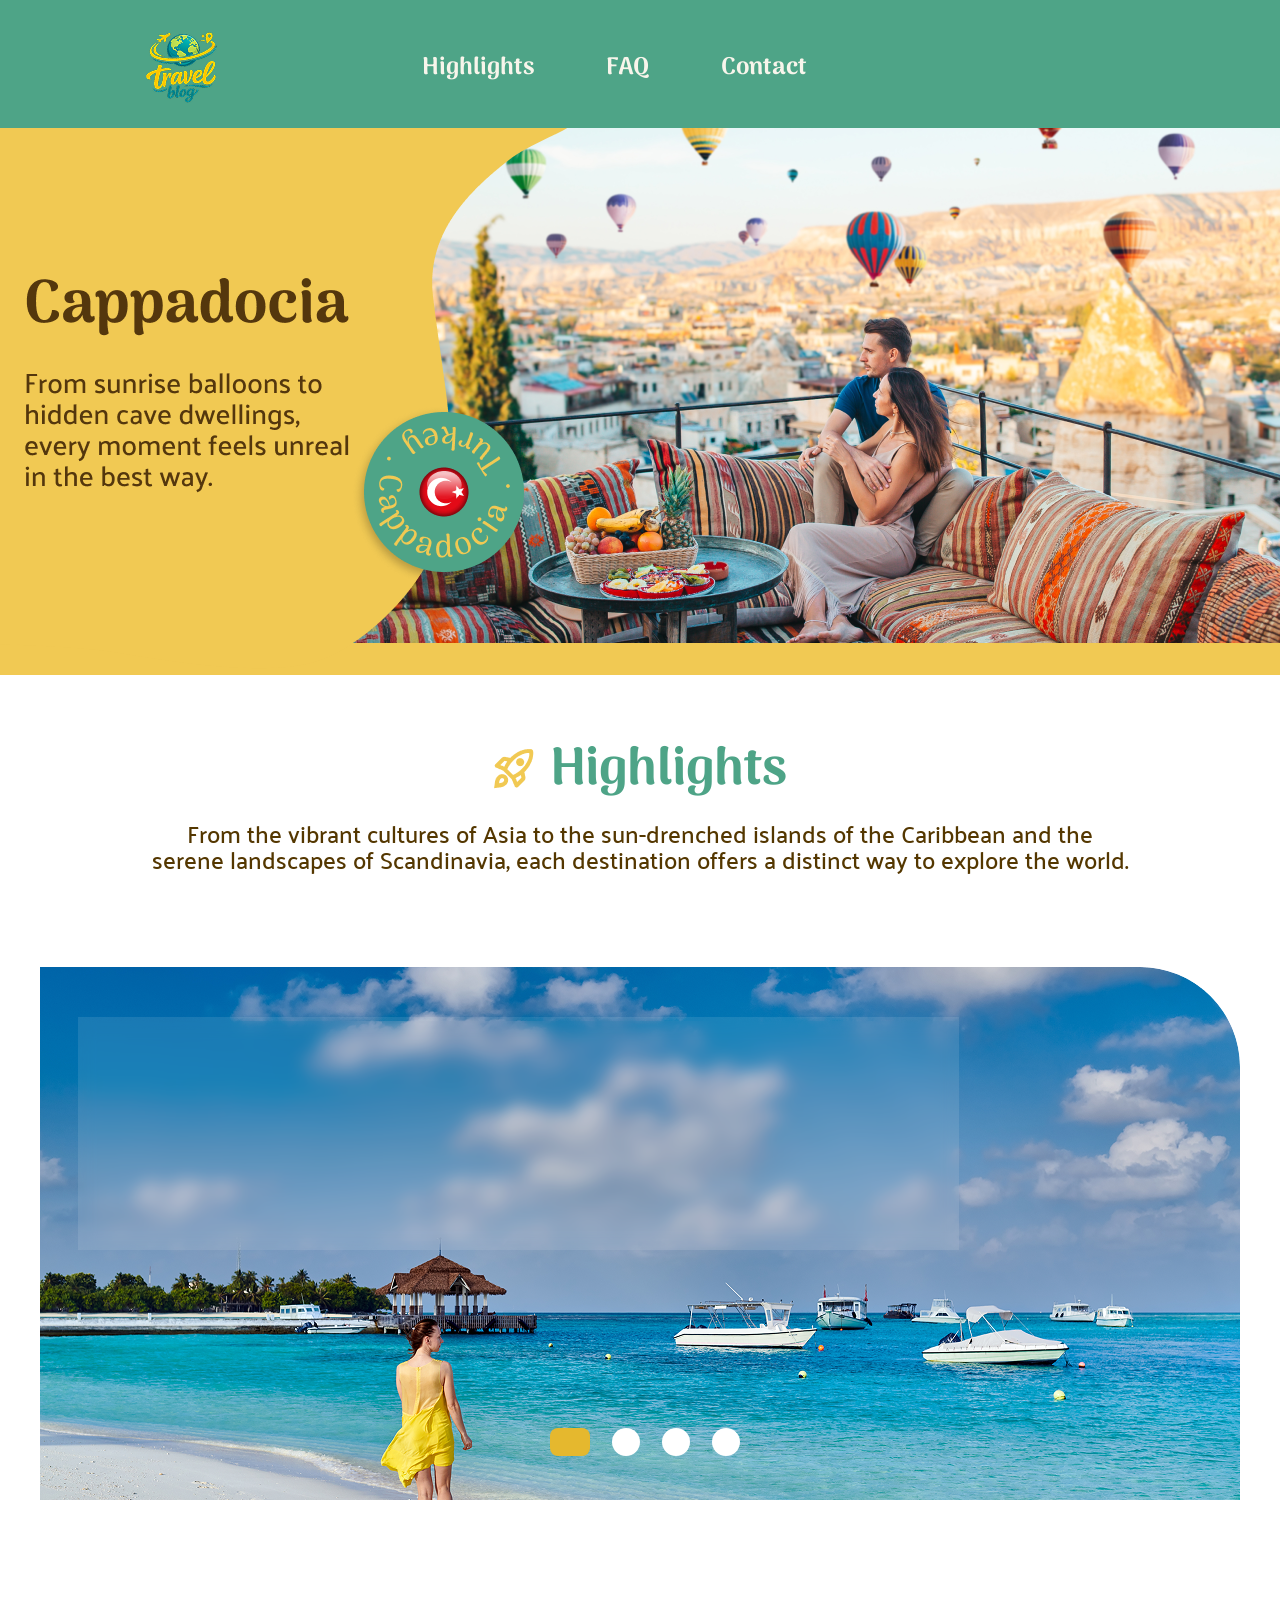
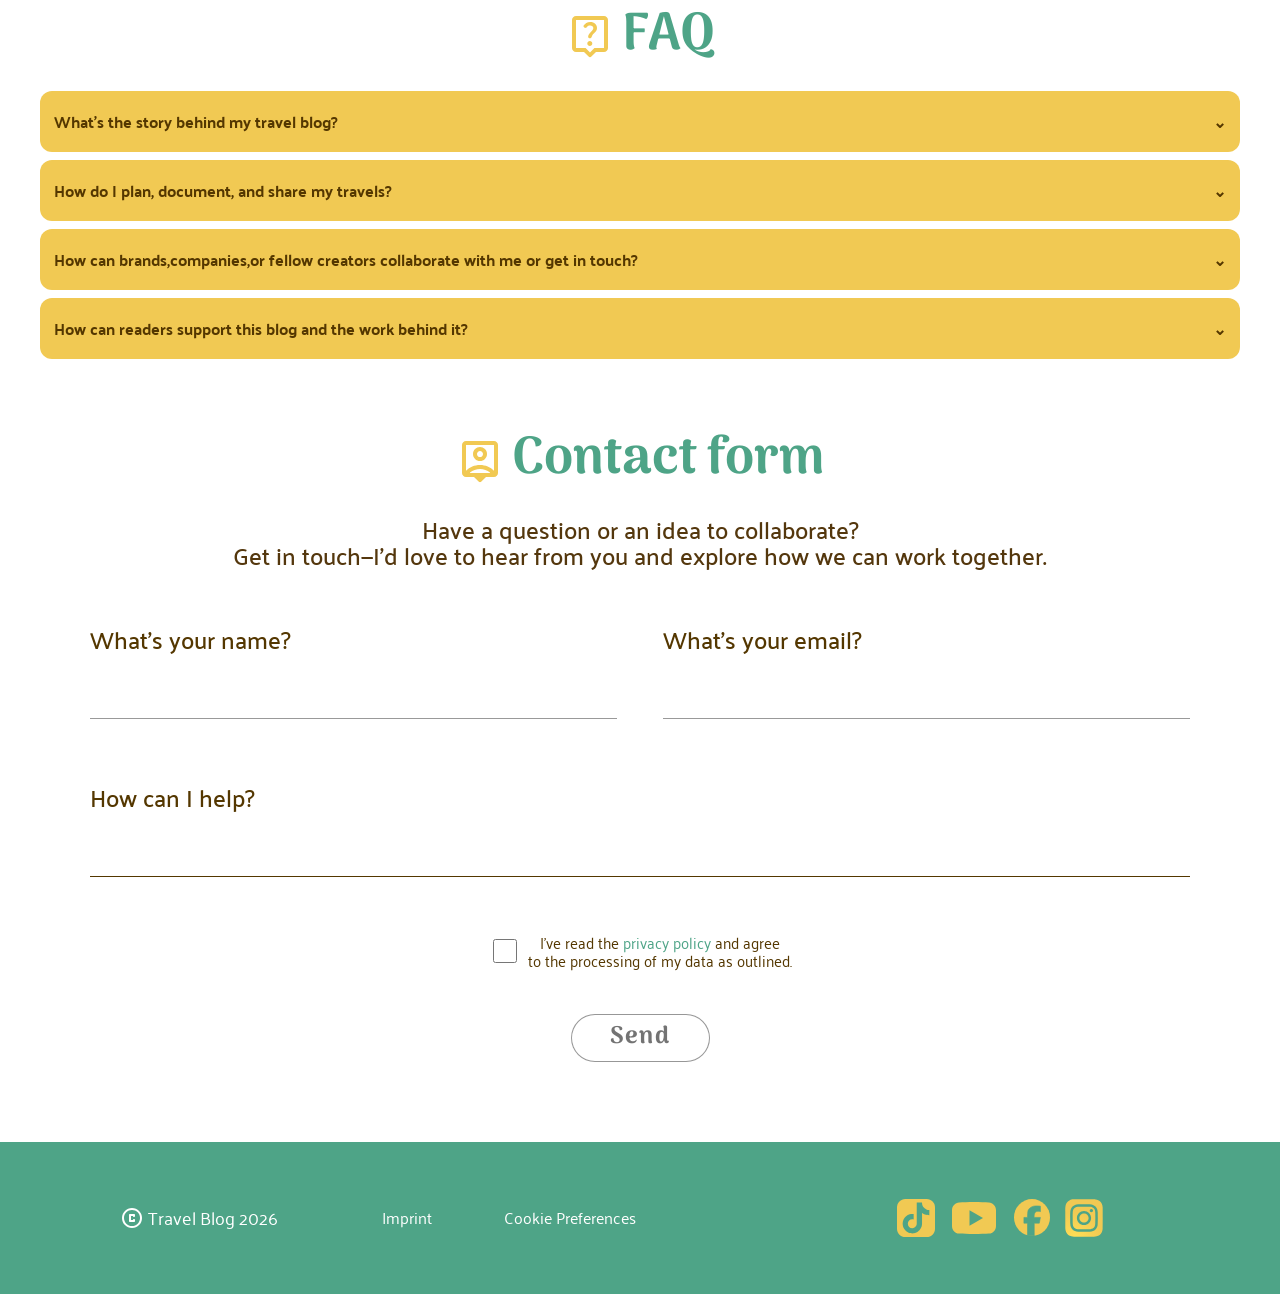
<file: index.html>
<html lang="de">
<head>
  <meta charset="UTF-8">
  <meta name="viewport" content="width=device-width, initial-scale=1.0">
  <title>Travel Blog</title>
  <link rel="icon" type="image/x-icon" href="./img/logo .png">
  <link href="https://fonts.googleapis.com/css2?family=Palanquin:wght@400;500&family=Palanquin+Dark:wght@600&display=swap" rel="stylesheet">
  <link rel="stylesheet" href="style.css">
  <link href="https://fonts.googleapis.com/css2?family=Arima:wght@700&display=swap" rel="stylesheet">
  <link rel="stylesheet" href="https://cdn.jsdelivr.net/npm/bootstrap-icons@1.11.3/font/bootstrap-icons.min.css">
</head>
<body>

  <header class="header">
    <img class="logo" src="img/logo .png" alt="Travel Blog Logo">
    <nav class="navigation" >
      <a href="#highlights">Highlights</a>
      <a href="#faq">FAQ</a>
      <a href="#contact">Contact</a>
    </nav>
  </header>
  <section class="hero">
  <img src="img/cappadocia.png" alt="Cappadocia">
</section>
  <section class="highlights" id="highlights">
    <div class="highlights-intro">
 <h2 class="highlights-title">
  <img
    class="highlight-icon"
    src="img/rocket_launch.png"
    alt=""
  >

 <span>Highlights</span>
</h2>
<p class="highlights-description">
    From the vibrant cultures of Asia to the sun-drenched islands of the Caribbean
    and the serene landscapes of Scandinavia, each destination offers a distinct
    way to explore the world.
</p>
    </div>
<div class="carousel">
 <input type="radio" name="carousel" id="slide-1" checked>
<input type="radio" name="carousel" id="slide-2">
<input type="radio" name="carousel" id="slide-3">
<input type="radio" name="carousel" id="slide-4">

<div class="carousel-slides">

  <div class="carousel-slide">
   <picture>
  <source media="(max-width: 800px)" srcset="img/beach-mobile.png">
  <img class="carousel-image" src="img/beach.png" alt="Tropischer Strand">
</picture>

    <div class="carousel-content">
      <h3>The World’s Most Breathtaking Beaches</h3>
      <p>
       From powder-soft white sands to dramatic coastlines kissed by turquoise waves, these beaches are more than destinations — they’re feelings.
      </p>
    </div>
  </div>

  <div class="carousel-slide" onclick="window.location.href='copenhagen.html'" style="cursor: pointer;">
   <picture>
  <source media="(max-width: 800px)" srcset="img/copenhagen-mobile.png">
  <img class="carousel-image" src="img/copenhagen.png" alt="Copenhagen">
</picture>

    <div class="carousel-content">
      <h3>Copenhagen in 3 Days: Big Experiences, Smart Spending</h3>
   <p>
  Discover Copenhagen, where<br class="mobile-break">
  historic charm meets modern<br class="mobile-break">
  design, vibrant cycling ...
  </p>

    </div>
  </div>

  <div class="carousel-slide">
   <picture>
  <source media="(max-width: 800px)" srcset="img/pattaya-mobile.png">
  <img class="carousel-image" src="img/pattaya.png" alt="Pattaya">
</picture>

    <div class="carousel-content">
    <h3>Pattaya Pulse:<br>Food, Sun and Neon Nights</h3>
      <p>
        From bustling promenades to nearby islands, the city offers an
        energetic and diverse escape. Discover Pattaya City, with vibrant
        nightlife and rich cultural landmarks.
      </p>
    </div>
  </div>

  <div class="carousel-slide">
   <picture>
  <source media="(max-width: 800px)" srcset="img/fuji-mobile.png">
  <img
    class="carousel-image"
    src="img/fuji.png"
    alt="Mountain Fuji"
  >
</picture>

    <div class="carousel-content">
      <h3>Mountain Fuji</h3>
      <p>
        The most iconic mountain and an active volcano located about 100
        kilometers southwest of Tokyo. Written with the characters for
        “wealth” and “samurai,” Fuji’s name evokes a sense of strength,
        honor, and enduring prestige.
      </p>
    </div>
  </div>
</div>

</div>
</div>
</section>
<div class="faq-section" id="faq">
<h2><img src="img/faq-icon.svg" alt=""> FAQ</h2>

  <details>
    <summary><span>What's the story behind my travel<br class="faq-mobile-break"> blog?</span></summary>
    <p>This blog shares my travel experiences, favorite places, and helpful tips.</p>
  </details>

  <details>
    <summary>How do I plan, document, and share my travels?</summary>
    <p>I plan each trip, capture the highlights, and share useful information here.</p>
  </details>

  <details>
    <summary>How can brands,companies,or fellow creators collaborate with me or get in touch?</summary>
    <p>You can contact me through the contact form below.</p>
  </details>

  <details>
    <summary>How can readers support this blog and the work behind it?</summary>
    <p>Share the blog with friends and follow along for new travel stories.</p>
  </details>
</div>
<section class="contact-section" id="contact">
  <div class="contact-intro">
    <h2>
      <img src="img/contact-icon.svg" alt="">
      Contact form
    </h2>
    <p>
      Have a question or an idea to collaborate?<br>
      Get in touch—I’d love to hear from you and explore how we can work together.
    </p>
  </div>

  <form>
    <div class="input-fields">
      <div class="contact-fields">
        <label>
          What’s your name?
          <input type="text" name="name">
        </label>

        <label>
          What’s your email?
          <input type="email" name="email">
        </label>
      </div>

      <label class="message-field">
        How can I help?
        <textarea name="message"></textarea>
      </label>
    </div>

    <div class="contact-actions">
     <label class="consent">
  <input type="checkbox">
  <span>
  I’ve read the <span class="privacy-policy">privacy policy</span> and agree<br>
  to the processing of my data as outlined.
</span>
</label>

      <button type="submit">Send</button>
    </div>
  </form>
</section>
<footer class="site-footer">
  <div class="footer-inner">
    <div class="footer-copyright">
      <img src="img/copyright.svg" alt="" class="copyright-icon">
      <span>Travel Blog 2026</span>
    </div>

    <nav class="footer-links" aria-label="Rechtliche Links">
      <a href="#">Imprint</a>
      <a href="#">Cookie Preferences</a>
    </nav>

    <div class="footer-socials" aria-label="Social Media">

  <a href="https://www.tiktok.com/tag/cappadocia"
     aria-label="TikTok"
     target="_blank">
    <img src="img/tiktok.svg" alt="TikTok">
  </a>
  <a href="https://www.youtube.com/results?search_query=cappadocia+travel"
     aria-label="YouTube"
     target="_blank">
    <img src="img/youtube.svg" alt="YouTube">
  </a>

  <a href="https://www.facebook.com/hashtag/cappadocia"
     aria-label="Facebook"
     target="_blank">
    <img src="img/facebook.svg" alt="Facebook">
  </a>

  <a href="https://www.instagram.com/explore/tags/cappadocia/"
     aria-label="Instagram"
     target="_blank">
    <img src="img/instagram.svg" alt="Instagram">
  </a>
</div>
  </div>
</footer>
<nav class="mobile-menu" aria-label="Mobile Navigation">
    <div class="mobile-menu-icons">
        <a href="#" aria-label="Home">
            <img src="img/home.svg" alt="">
        </a>

        <a href="#" aria-label="Rocket Launch">
            <img src="img/rocket-launch.svg" alt="">
        </a>

        <a href="#" aria-label="Live Help">
            <img src="img/share-icon/live-help.svg" alt="">
        </a>

        <a href="#" aria-label="Person Pin">
            <img src="img/person-pin.svg" alt="">
        </a>
    </div>
</nav>
</body>
</html>
</file>
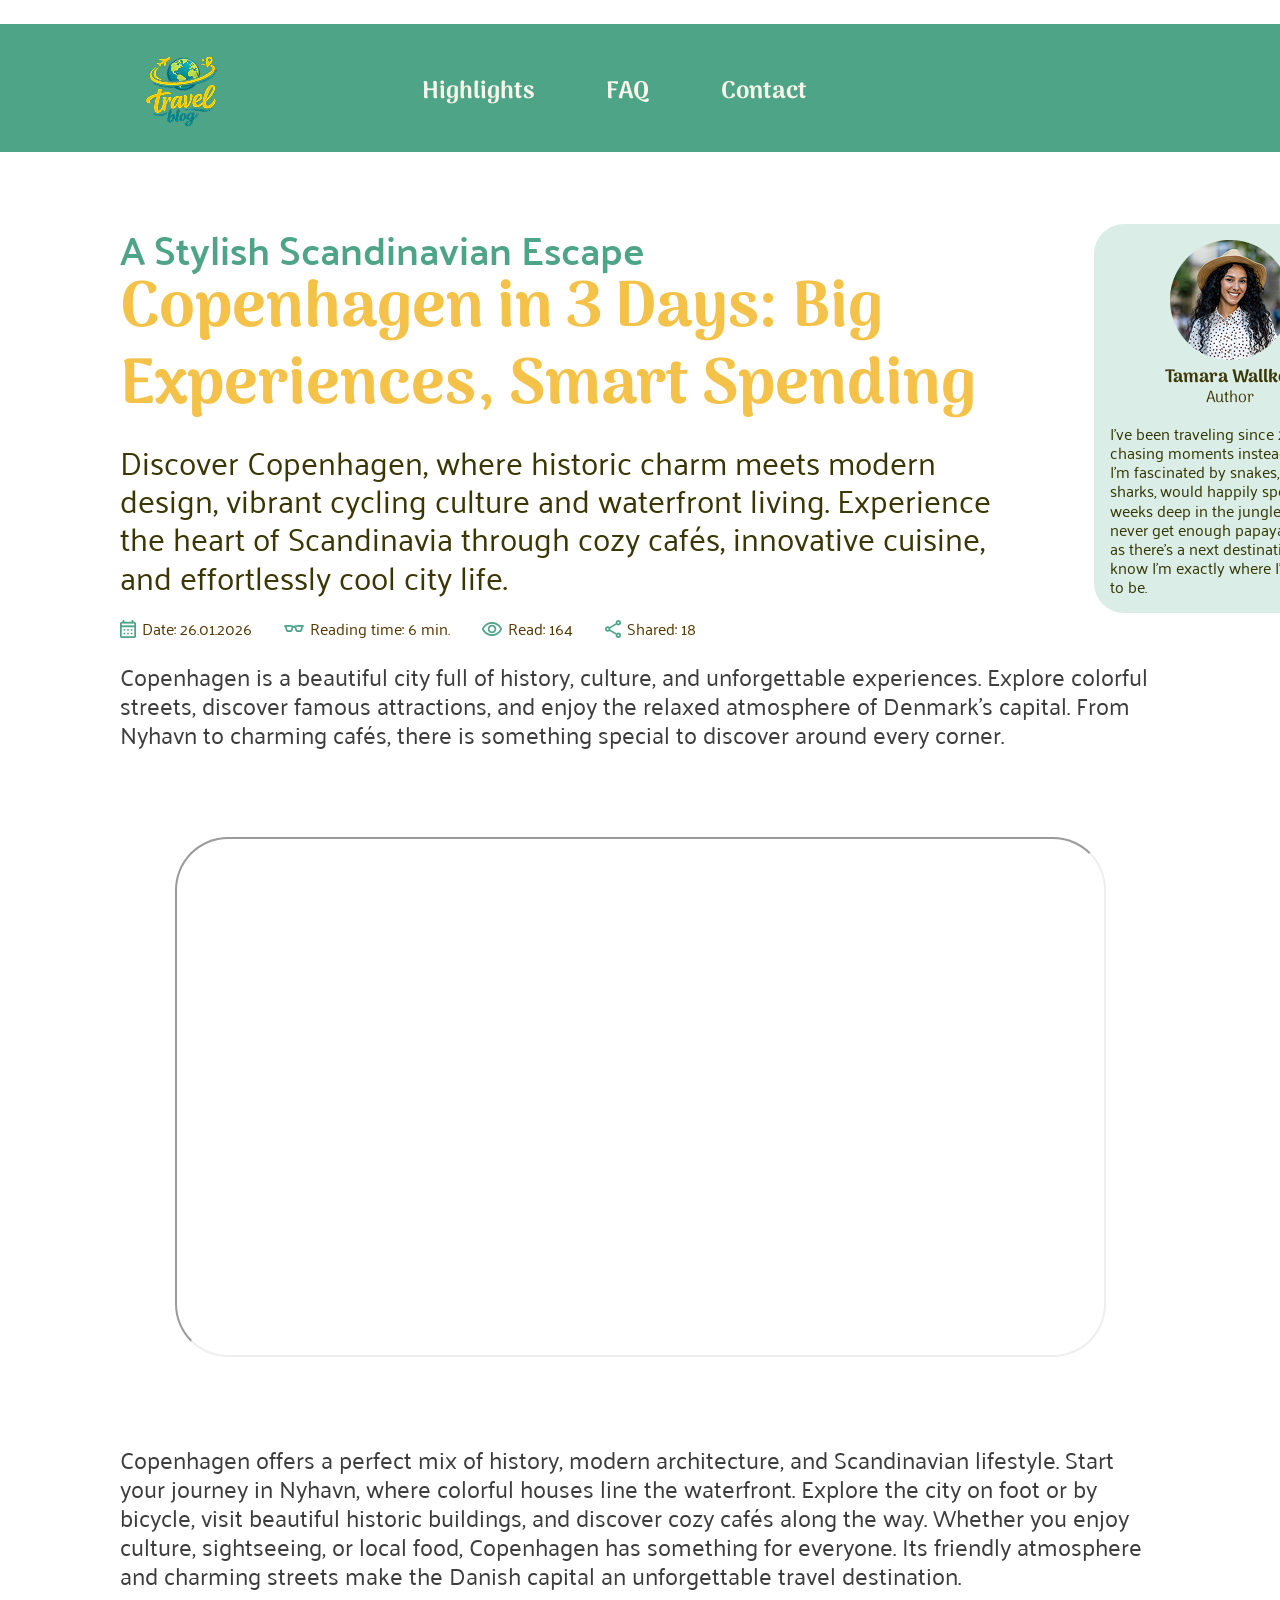
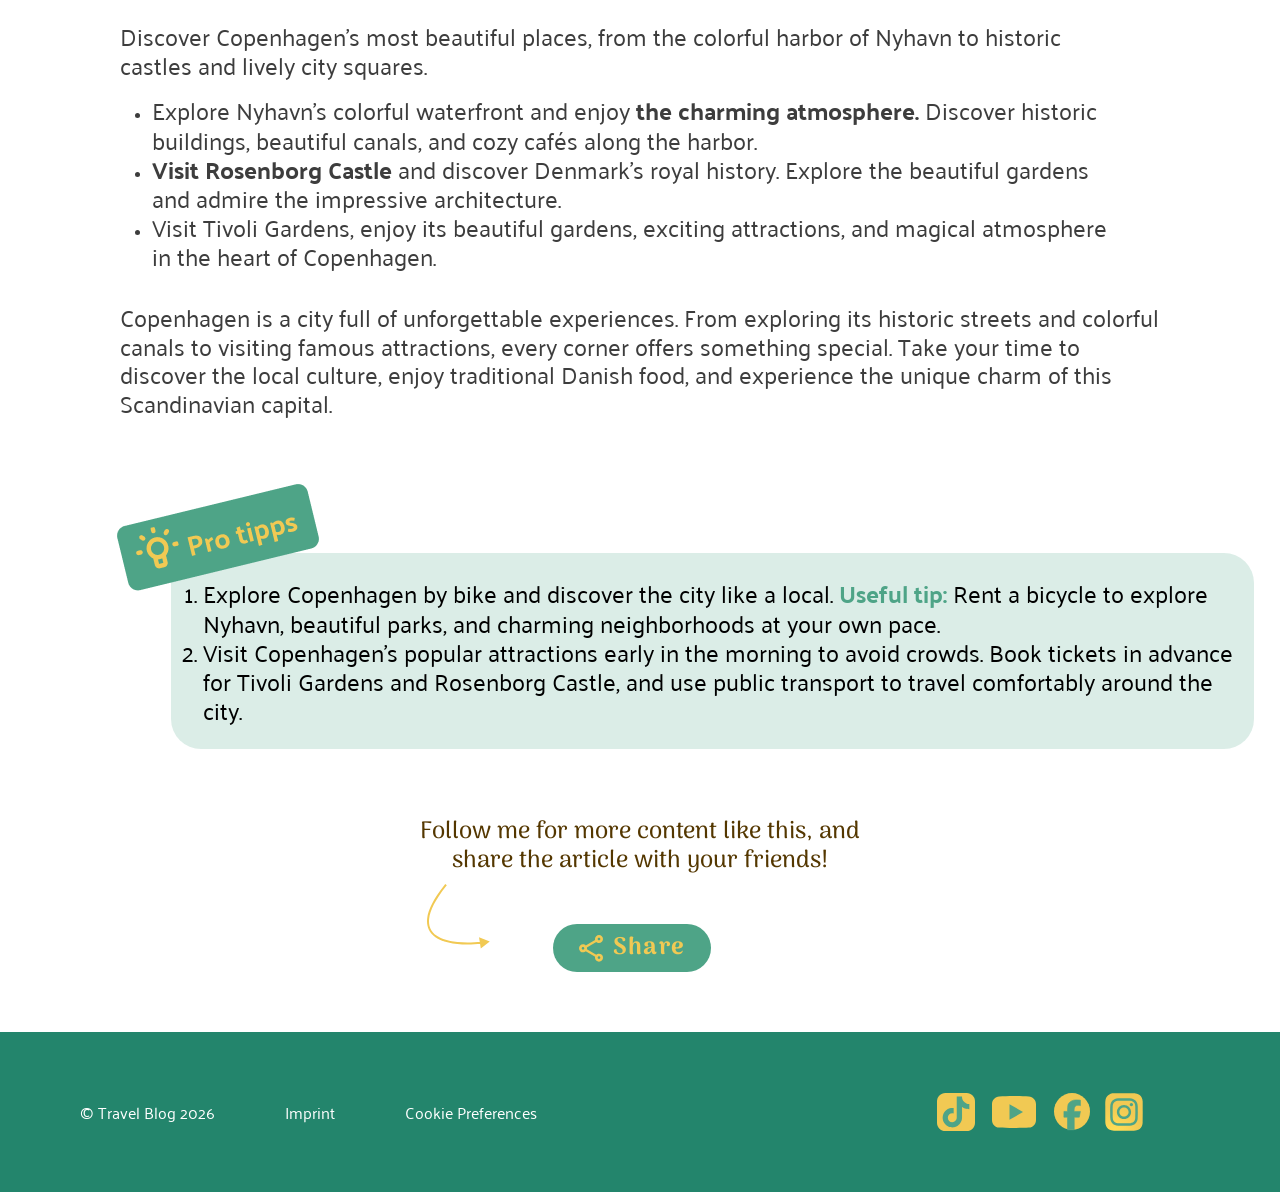
<file: copenhagen.html>
<!DOCTYPE html>
<html lang="en">
<head>
  <meta charset="UTF-8">
  <meta name="viewport" content="width=device-width, initial-scale=1.0">
  <title>Copenhagen | Travel Blog</title>
  <link rel="stylesheet" href="style.css">
  <link rel="icon" type="image/x-icon" href="./img/logo .png">
</head>
<body>
<section class="second-page">
  <header class="header">
  <a href="index.html">
  <img class="logo" src="img/logo .png" alt="Travel Blog Logo">
</a>

  <nav class="navigation">
  <a href="index.html#highlights">Highlights</a>
  <a href="index.html#faq">FAQ</a>
  <a href="index.html#contact">Contact</a>
  </nav>
</header>
<main class="article-content">
  <section class="article-top">
  <div class="article-intro">
    <p class="article-subtitle">A Stylish Scandinavian Escape</p>

    <h1 class="article-title">
  Copenhagen in 3 Days: Big Experiences, Smart Spending
   </h1>
  <p class="article-description">
  Discover Copenhagen, where historic charm meets modern design, vibrant
  cycling culture and waterfront living. Experience the heart of Scandinavia
  through cozy cafés, innovative cuisine, and effortlessly cool city life.
</p>
<div class="article-meta">
 <span><img src="img/calendar-month.png" alt=""> Date: 26.01.2026</span>
 <span><img src="img/reading-glasses.svg" alt=""> Reading time: 6 min.</span>
  <span><img src="img/read-eye.png" alt=""> Read: 164</span>
 <span><img src="img/share-icon.png" alt=""> Shared: 18</span>
</div>
  </div>
  <aside class="author-card">
    <img class="author-image" src="img/author.png" alt="Tamara Wallker">
    <h3>Tamara Wallker</h3>
    <p class="author-role">Author</p>
    <p class="author-description">
  I’ve been traveling since 2017, chasing moments instead of plans.
  I’m fascinated by snakes, love sharks, would happily spend weeks deep
  in the jungle, and can never get enough papaya. As long as there’s a
  next destination, I know I’m exactly where I’m meant to be.
</p>

  </aside>
</section>
<p class="video-intro">
Copenhagen is a beautiful city full of history, culture, and unforgettable experiences. Explore colorful streets, discover famous attractions, and enjoy the relaxed atmosphere of Denmark's capital. From Nyhavn to charming cafés, there is something special to discover around every corner.
</p>

<iframe
  class="video-preview"
  src="https://www.youtube-nocookie.com/embed/yHZlNfWuA7g"
  target="_blank"
  rel="noopener"
  aria-label="Kopenhagen-Video auf YouTube ansehen"
>
  <img src="img/Scandinavia.png" alt="Nyhavn in Kopenhagen">
</iframe>
<section class="article-body-text">
  <p class="article-text-first">
 Copenhagen offers a perfect mix of history, modern architecture, and Scandinavian lifestyle. Start your journey in Nyhavn, where colorful houses line the waterfront. Explore the city on foot or by bicycle, visit beautiful historic buildings, and discover cozy cafés along the way. Whether you enjoy culture, sightseeing, or local food, Copenhagen has something for everyone. Its friendly atmosphere and charming streets make the Danish capital an unforgettable travel destination.
</p>

 <div class="article-list-block">
  <p>
   Discover Copenhagen's most beautiful places, from the colorful harbor of Nyhavn to historic castles and lively city squares.
  </p>

  <ul>
  <li>
   Explore Nyhavn's colorful waterfront and enjoy
<strong>the charming atmosphere.</strong>
Discover historic buildings, beautiful canals,
and cozy cafés along the harbor.
  </li>

  <li>
    <strong>Visit Rosenborg Castle</strong> and discover
Denmark's royal history. Explore the beautiful
gardens and admire the impressive architecture.
  </li>

  <li>
    Visit Tivoli Gardens, enjoy its beautiful gardens, exciting attractions, and magical atmosphere in the heart of Copenhagen.
  </li>
</ul>
</div>
<p class="article-text-third">
 Copenhagen is a city full of unforgettable experiences. From exploring its historic streets and colorful canals to visiting famous attractions, every corner offers something special. Take your time to discover the local culture, enjoy traditional Danish food, and experience the unique charm of this Scandinavian capital.
</p>
</section>
<div class="pro-tips-group" aria-label="Pro-Tipps">
<img class="pro-tips-badge" src="img/pro-tips-label.png" alt="">
  <section class="pro-tips-frame">
    <ol class="pro-tips-text">
      <li>
       Explore Copenhagen by bike and discover the city like a local.
       <strong>Useful tip:</strong>
      Rent a bicycle to explore Nyhavn, beautiful parks,
      and charming neighborhoods at your own pace.
      </li>
      <li>
       Visit Copenhagen's popular attractions early in the morning
       to avoid crowds. Book tickets in advance for Tivoli Gardens
       and Rosenborg Castle, and use public transport to travel
       comfortably around the city.
      </li>
    </ol>
  </section>
</div>
<section class="share-section">
  <p class="follow-me-text">
    Follow me for more content like this, and
    share the article with your friends!
  </p>

  <div class="share-actions">
    <img class="share-arrow" src="img/share-arrow.svg" alt="">

 <a class="share-button" href="#">
  <img class="share-icon" src="img/share-icon/share-icon.svg" alt="" aria-hidden="true">
  <span>Share</span>
</a>
  </div>
</section>
<footer class="article-footer">
  <div class="footer-left">
  <a href="#">Imprint</a>
<a href="#">Cookie Preferences</a>
<span>© Travel Blog 2026</span>
  </div>

  <div class="footer-socials">
    <a href="#" aria-label="TikTok">
      <img src="img/tiktok.svg" alt="">
    </a>

    <a href="#" aria-label="YouTube">
      <img src="img/youtube.svg" alt="">
    </a>

    <a href="#" aria-label="Facebook">
      <img src="img/facebook.svg" alt="">
    </a>

    <a href="#" aria-label="Instagram">
      <img src="img/Instagram.svg" alt="">
    </a>
  </div>
</footer>
</main>
<nav class="mobile-menu article-mobile-menu" aria-label="Artikel-Navigation">
    <div class="mobile-menu-icons">
        <a href="#" aria-label="Home">
            <img src="img/home.svg" alt="">
        </a>
        <a href="#" aria-label="Rocket Launch">
            <img src="img/rocket-launch.svg" alt="">
        </a>
        <a href="#" aria-label="Live Help">
            <img src="img/share-icon/live-help.svg" alt="">
        </a>
        <a href="#" aria-label="Person Pin">
            <img src="img/person-pin.svg" alt="">
        </a>
    </div>
</nav>
</section>
</body>
</html>
</file>
<file: style.css>
@import url('https://fonts.googleapis.com/css2?family=Palanquin:wght@400;600&family=Palanquin+Dark:wght@600&display=swap');
@import url('https://fonts.googleapis.com/css2?family=Arima:wght@700&display=swap');
  *{
  box-sizing: border-box;
}

body {
  margin: 0;
  font-family: Arial, sans-serif;
}

.header {
  width: 100%;
  height: 128px;
  padding: 0 120px;

  display: flex;
  align-items: center;
  gap: 102px;

  background-color: #4EA487;
}

.logo {
  width: 72px;
  height: 72px;
  object-fit: contain;
}
.navigation {
  display: flex;
  align-items: center;
  gap: 72px;
}

.navigation a {
  color: white;
  text-decoration: none;
  font-family: Georgia, serif;
  font-size: 18px;
  font-weight: 600;
}
.navigation a:nth-child(2) {
  color: #F8F5E8;
  font-family: "Arima", serif;
  font-size: 24px;
  font-weight: 700;
  line-height: 0.8;
  letter-spacing: 0;
}
.navigation a:nth-child(3) {
  color: #F8F5E8;
  font-family: "Arima", serif;
  font-size: 24px;
  font-weight: 700;
  line-height: 0.8;
  letter-spacing: 0;
}
.navigation a:first-child {
  color: #F8F5E8;
  font-family: "Arima", serif;
  font-size: 24px;
  font-weight: 700;
  line-height: 0.8;
  letter-spacing: 0;
}
.header .navigation a:hover,
.header .navigation a:focus,
.header .navigation a:active {
  color: #f1ca3a;
  text-decoration: none;
}
@media (min-width: 901px) {
  .hero {
    width: 100%;
    max-width: none;
    height: 547px;
    margin: 0 auto;
    overflow: hidden;
    background-color: #F1C953;
  }

  .hero img {
    display: block;
    width: 100%;
    height: 100%;
    object-fit: cover;
    object-position: center;
  }
}
.highlights {
  display: flex;
  flex-direction: column;
  align-items: center;
  gap: 88px;
  padding: 65px 20px 45px;
  text-align: center;
  background-color: white;
}
.highlights-intro {
  display: flex;
  flex-direction: column;
  align-items: center;
  gap: 24px;
  width: 979px;
  max-width: 100%;
}

.highlights-title {
  display: flex;
  align-items: center;
  justify-content: center;
  gap: 8px;
  margin: 0 ;
}

 .highlights-title span{
  width: 244px;
  height: 56px;
  font-family: "Arima", sans-serif;
  font-size: 52px;
  font-weight: 700;
  line-height: 120%;
  color: #4ea487;
}

.highlight-icon {
  width: 48px;
  height: 48px;
  object-fit: contain;
}

.highlights-text {
  width: 300px;
  height: auto;
  object-fit: contain;
}
.highlights-description {
    width: 979px;
    height: 59px;
    max-width:100%;
    margin: 0 auto;
    font-family: "Palanquin", sans-serif;
    font-size: 24px;
    font-weight: 500;
    line-height: 110%;
    letter-spacing: 0;
    text-align: center;
    color: #543700;
}
.carousel {
    position: relative;
    width: 1200px;
    max-width: calc(100% - 40px);
    aspect-ratio: 1200/533;
    height: auto;
    margin:auto 0;
    overflow: hidden;
    border-radius: 0 100px 0 0;
}

.carousel-image {
    display: block;
    width: 100%;
    height: 100%;
    object-fit: cover;
}

.carousel-content {
  position: absolute;
  top: 54px;
  left: 38px;
  width: 868px;
  height: 229;
  border: 1px solid rgba(255, 255, 255, 0.7);
  padding: 16px 24px;
  box-sizing: border-box;

  display: flex;
  flex-direction: column;
  gap: 8px;

  text-align: left;
  color: #ffffff;
  background-color: rgba(255, 255, 255, 0.1);
}
.carousel-slide:first-child .carousel-content {
  width: 881px;
  max-width: calc(100% - 88px);
}
.carousel-slide:first-child .carousel-content {
  left: 38px;
}
.carousel-slide:first-child .carousel-content p {
  font-family: "Palanquin", sans-serif ;
  font-weight:400;
  width: 820px;
  font-size: 28px;
  line-height: 1.1;
}
.carousel-slide:first-child .carousel-content h3 {
  width: 833px;
}
.carousel-content h3 {
  width: 820px;
  margin: 0;
  font-family: "Palanquin Dark", sans-serif;
  font-size: 48px;
  font-weight: 600;
  line-height: 1;
  letter-spacing: 0;
  color: #ffffff;
}

.carousel-content p {
  margin: 0;
  font-family: "Palanquin", sans-serif;
  font-size: 28px;
  font-weight: 400;
  line-height: 1.1;
}

.carousel-content {
  background-color: rgba(255, 255, 255, 0.1);
  backdrop-filter: blur(8px);
}

.carousel-dots {
    position: absolute;
    left: 50%;
    bottom: 28px;
    display: flex;
    gap: 18px;
    transform: translateX(-50%);
}

.dot {
    width: 18px;
    height: 18px;
    border-radius: 50%;
    background-color: white;
    opacity: 0.7;
}

.dot.active {
    opacity: 1;
}
.carousel .carousel-dots {
    position: absolute !important;
    top: auto !important;
    right: auto !important;
    bottom: 28px !important;
    left: 50% !important;
    display: flex !important;
    gap: 18px;
    transform: translateX(-50%) !important;
    z-index: 5;
}
.carousel-slide {
  display: none;
  width: 100%;
  height: 100%;
}

.carousel-slide.active {
  display: block;
}
.carousel > input[type="radio"] {
  position: absolute;
  opacity: 0;
  pointer-events: auto;
}
#slide-1:checked ~ .carousel-slides .carousel-slide:nth-child(1),
#slide-2:checked ~ .carousel-slides .carousel-slide:nth-child(2),
#slide-3:checked ~ .carousel-slides .carousel-slide:nth-child(3),
#slide-4:checked ~ .carousel-slides .carousel-slide:nth-child(4) {
  display: block !important;
}
.carousel-dots {
  z-index: 9999 !important;
  pointer-events: auto !important;
}

.carousel-dots .dot {
  pointer-events: auto !important;
  cursor: pointer;
}
.carousel.carousel-dots {
  display: none !important;
}

.carousel > input[type="radio"] {
  position: absolute;
  bottom: 44px;
  width: 28px;
  height: 28px;
  opacity: 1;
  pointer-events: auto;
  z-index: 9999;
  cursor: pointer;
  appearance: none;
  border: none;
  border-radius: 50%;
  background-color: white;
}

/* Punkte zentrieren – abhängig davon, welcher Punkt aktiv ist */
.carousel:has(#slide-1:checked) #slide-1 { left: calc(50% - 95px); }
.carousel:has(#slide-1:checked) #slide-2 { left: calc(50% - 33px); }
.carousel:has(#slide-1:checked) #slide-3 { left: calc(50% + 17px); }
.carousel:has(#slide-1:checked) #slide-4 { left: calc(50% + 67px); }

.carousel:has(#slide-2:checked) #slide-1 { left: calc(50% - 95px); }
.carousel:has(#slide-2:checked) #slide-2 { left: calc(50% - 45px); }
.carousel:has(#slide-2:checked) #slide-3 { left: calc(50% + 17px); }
.carousel:has(#slide-2:checked) #slide-4 { left: calc(50% + 67px); }

.carousel:has(#slide-3:checked) #slide-1 { left: calc(50% - 95px); }
.carousel:has(#slide-3:checked) #slide-2 { left: calc(50% - 45px); }
.carousel:has(#slide-3:checked) #slide-3 { left: calc(50% + 5px); }
.carousel:has(#slide-3:checked) #slide-4 { left: calc(50% + 67px); }

.carousel:has(#slide-4:checked) #slide-1 { left: calc(50% - 95px); }
.carousel:has(#slide-4:checked) #slide-2 { left: calc(50% - 45px); }
.carousel:has(#slide-4:checked) #slide-3 { left: calc(50% + 5px); }
.carousel:has(#slide-4:checked) #slide-4 { left: calc(50% + 55px); }

.carousel .carousel-slides .carousel-slide {
  display: none !important;
}

#slide-1:checked ~ .carousel-slides > .carousel-slide:nth-child(1),
#slide-2:checked ~ .carousel-slides > .carousel-slide:nth-child(2),
#slide-3:checked ~ .carousel-slides > .carousel-slide:nth-child(3),
#slide-4:checked ~ .carousel-slides > .carousel-slide:nth-child(4) {
  display: block !important;
}
.carousel > input[type="radio"]:checked {
  width: 40px;
  height: 28px;
  border-radius: 8px;
  background-color: #e5b82e;
  box-shadow: none;
}
.carousel-slide:nth-child(2) .carousel-content h3 {
  width: 820px;
  font-family: "Palanquin Dark", sans-serif;
  font-size: 48px;
  font-weight: 600;
  line-height: 1;
  letter-spacing: 0;
  color: #ffffff;
}
#slide-2:checked ~ .carousel-slides .carousel-slide:nth-child(2) .carousel-content p {
  width: 820px;
  font-size: 28px;
  line-height: 1.1;
}
#slide-2:checked ~ .carousel-slides .carousel-slide:nth-child(2) .carousel-content p {
  margin: 0;
  width: 820px;
  font-family: "Palanquin", sans-serif;
  font-size: 28px;
  font-weight: 400;
  line-height: 1.1;
  letter-spacing: 0;
}
#slide-2:checked ~ .carousel-slides .carousel-slide:nth-child(2) .carousel-content {
  top: 54px;
  left: 44px;
  width: 868px;
  height: 198px;
  box-sizing: border-box;
}
#slide-3:checked ~ .carousel-slides .carousel-slide:nth-child(3) .carousel-content h3 {
  width: 820px;
  font-family: "Palanquin Dark", sans-serif;
  font-size: 48px;
  font-weight: 600;
  line-height: 1;
  letter-spacing: 0;
  color: #ffffff;
}
#slide-3:checked ~ .carousel-slides .carousel-slide:nth-child(3) .carousel-content p {
  width: 820px;
  font-family: "Palanquin", sans-serif;
  font-size: 28px;
  font-weight: 400;
  line-height: 1.1;
  letter-spacing: 0;
}
#slide-4:checked ~ .carousel-slides .carousel-slide:nth-child(4) .carousel-content h3 {
  width: 820px;
  font-family: "Palanquin Dark", sans-serif;
  font-size: 48px;
  font-weight: 600;
  line-height: 1.2;
  letter-spacing: 0;
}
#slide-4:checked ~ .carousel-slides .carousel-slide:nth-child(4) .carousel-content p {
  width: 820px;
  font-family: "Palanquin", sans-serif;
  font-size: 28px;
  font-weight: 400;
  line-height: 1.1;
  letter-spacing: 0;
}
@media (min-width: 801px) {
  #slide-4:checked ~ .carousel-slides
  .carousel-slide:nth-child(4) .carousel-content {
    top: 53px;
    left: 44px;
  }
}
.carousel-dots .dot {
  width: 28px;
  height: 28px;
  opacity: 1;
  flex-shrink: 0;
}

.carousel-dots .dot.active {
  width: 40px;
  height: 28px;
  border-radius: 14px;
}
.faq-section {
  width: 90%;
  max-width: 1200px;
  margin: 60px auto 70px;
}

.faq-section h2 {
  margin: 0 0 24px;
  color: #4EA487;
  font-family: "Arima", cursive;
  font-size: 52px;
  font-weight: 700;
  line-height: 1.2;
  text-align: center;
}
.faq-section h2 img {
  width: 48px;
  height: 48px;
}

.faq-section details {
  margin: 8px 0;
  overflow: hidden;
  background-color: #F1C953;
  border-radius: 12px;
}

.faq-section summary {
  display: flex;
  justify-content: space-between;
  align-items: center;
  padding: 16px 14px;
  cursor: pointer;
  list-style: none;

  font-family: "Palanquin", sans-serif;
  font-size: 24px;
  font-weight: 700;
  line-height: 1.2;
  letter-spacing: 0;
  color: #543700;
}

.faq-section summary::-webkit-details-marker {
  display: none;
}

.faq-section summary::after {
  content: "⌄";
}

.faq-section details[open] summary::after {
  content: "⌃";
}

.faq-section details p {
  margin: 0;
  padding: 12px 14px;
  background-color: white;
}
.faq-section {
  width: 100%;
  max-width: 1200px;
  margin: 60px auto 70px;
}

.faq-section details {
  margin: 0 0 8px;
  background-color: #F1C953;
  border-radius: 12px;
}

.faq-section summary {
  padding: 16px 14px;
}
.faq-section h2 {
  display: flex;
  align-items: center;
  justify-content: center;
  gap: 8px;
}

.faq-section h2 img {
  width: 48px;
  height: 48px;
  object-fit: contain;
}
.faq-section details {
  min-height: 61px;
  box-sizing: border-box;
  margin-bottom: 8px;
}

.faq-section summary {
  min-height: 61px;
  box-sizing: border-box;
  padding: 16px 14px;
  font-size: 16px;
  line-height: 1.2;
}
.contact-section {
  width: calc(100% - 48px);
  max-width: 1100px;
  margin: 70px auto 80px;
  text-align: center;
  color: #444;
  display: flex;
  flex-direction: column;
  gap: 56px;
}

.contact-section h2 {
  margin: 0 0 12px;
  color: #4EA487;
  font-family: "Arima", cursive;
  font-size: 52px;
  font-weight: 700;
  line-height: 1.2;
  letter-spacing: 0;
}
.contact-section h2 img {
  width: 48px;
  height: 48px;
}

.contact-section > p {
  width: 100%;
  max-width: 970px;
  margin: 0 auto 12px;
  font-family: "Palanquin", sans-serif;
  font-size: 24px;
  font-weight: 500;
  line-height: 1.1;
  letter-spacing: 0;
  color: #543700;
  text-align: center;
}

.contact-section form {
  max-width: 100%px;
  margin: 0 auto;
  display: flex;
  flex-direction: column;
  gap: 24px;
}

.contact-fields {
  display: grid;
  grid-template-columns: 1fr 1fr;
  gap: 32px;
}

.contact-section form > label,
.contact-fields label {
  text-align: left;
  font-size: 14px;
}

.contact-section input[type="text"],
.contact-section input[type="email"],
.contact-section textarea {
  display: block;
  width: 100%;
  box-sizing: border-box;
  margin-top: 8px;
  padding: 8px 0;
  border: 0;
  border-bottom: 1px solid #999;
  background: transparent;
  font: inherit;
}

.contact-section textarea {
  min-height: 60px;
  resize: none;
}

.contact-section .consent {
  display: flex;
  justify-content: center;
  align-items: center;
  gap: 8px;
  font-family: "Palanquin", sans-serif;
  font-size: 15px;
  font-weight: 400;
  line-height: 1.2;
  letter-spacing: 0;
  color: #543700;
  text-align: center;
}
.contact-section .privacy-policy {
  color: #4EA487;
}

.contact-section button {
  align-self: center;
  width: 139px;
  height: 48px;
  box-sizing: border-box;
  padding: 10px 24px;
  border: 1px solid rgba(48, 48, 48, 0.5);
  border-radius: 40px;
  background: white;
  font-family: "Arima", cursive;
  font-size: 24px;
  font-weight: 700;
  line-height: 1.2;
  letter-spacing: 0;
  color: #543700;
  cursor: pointer;
}
.contact-section button:hover{
  background-color:#F1C953;
}

@media (max-width: 600px) {
  .contact-fields {
    grid-template-columns: 1fr;
    gap: 20px;
  }
}
.contact-section h2 {
  display: flex;
  align-items: center;
  justify-content: center;
  gap: 8px;
}

.contact-section h2 img {
  width: 48px;
  height: 48px;
  object-fit: contain;
}
.contact-section {
  width: calc(100% - 48px);
  max-width: 1100px;
  margin: 70px auto 80px;
  color: #444;
}

.contact-intro {
  display: flex;
  flex-direction: column;
  align-items: center;
  gap: 24px;
  text-align: center;
}

.contact-section h2 {
  display: flex;
  align-items: center;
  justify-content: center;
  gap: 8px;
  margin: 0;
  color: #4EA487;
  font-family: "Arima", serif;
  font-size: 52px;
  font-weight: 700;
  line-height: 1.2;
}

.contact-section h2 img {
  width: 48px;
  height: 48px;
  object-fit: contain;
}

.contact-intro p {
  margin: 0;
  font-family: "Palanquin", sans-serif;
  font-size: 24px;
  font-weight: 500;
  line-height: 1.1;
  letter-spacing: 0;
  color: #54370D;
  text-align: center;
}

.contact-section form {
  width: 100%;
  margin: 0;
  display: flex;
  flex-direction: column;
  gap: 56px;
}

.input-fields {
  display: flex;
  flex-direction: column;
  gap: 64px;
}

.contact-fields {
  display: grid;
  grid-template-columns: 1fr 1fr;
  gap: 32px;
  height: 94px;
}

.contact-fields label,
.message-field {
  display: flex;
  flex-direction: column;
  justify-content: space-between;
  font-family: "Palanquin", sans-serif;
  font-size: 24px;
  font-weight: 500;
  line-height: 1.2;
  letter-spacing: 0;
  color: #543700;
  text-align: left;
}

.contact-section input[type="text"],
.contact-section input[type="email"] {
  display: block;
  width: 100%;
  box-sizing: border-box;
  margin-top: auto;
  padding: 8px 0;
  border: 0;
  border-bottom: 1px solid #999;
  background: transparent;
  font: inherit;
}

.message-field {
  height: 94px;
}

.contact-section textarea {
  display: block;
  width: 100%;
  height: 60px;
  box-sizing: border-box;
  margin-top: auto;
  padding: 8px 0;
  border: 0;
  border-bottom: 1px solid #543700;
  background: transparent;
  font: inherit;
  resize: none;
}

.contact-actions {
  width: min(539px, 100%);
  height: 129px;
  margin: 0 auto;
  display: flex;
  flex-direction: column;
  align-items: center;
  justify-content: space-between;
}

.contact-section .consent {
  display: flex;
  justify-content: center;
  align-items: center;
  gap: 8px;
  font-size: 12px;
}

.contact-section button {
  width: 139px;
  height: 48px;
  padding: 0;
  border: 1px solid #ccc;
  border-radius: 24px;
  background: white;
  color: #4EA487;
  cursor: pointer;
}

@media (max-width: 600px) {
  .contact-fields {
    grid-template-columns: 1fr;
    height: auto;
    gap: 24px;
  }

  .contact-fields label {
    min-height: 94px;
  }

  .contact-section h2 {
    font-size: 36px;
  }
}
.site-footer {
  width: 100%;
  height: 152px;
  padding: 60px 120px;
  box-sizing: border-box;
  background-color: #4EA487;
}

.footer-inner {
  width: 100%;
  height: 32px;
  margin: 0 auto;
  display: flex;
  align-items: center;
  justify-content: space-between;
  gap: 10px;
}

.footer-copyright,
.footer-links,
.footer-socials {
  display: flex;
  align-items: center;
  width: 180px;
height: 24px;
font-family: "Palanquin", sans-serif;
font-size: 18px;
font-weight: 400;
line-height: 1.2;
margin-right: 72px;
}
.footer-socials {
  width: 188px;
  height: 32px;
  gap: 16px;
}

.footer-copyright {
  gap: 4px;
  color: white;
  white-space: nowrap;
}

.copyright-icon {
  width: 24px;
  height: 24px;
  object-fit: contain;
}

.footer-links {
  gap: 72px;
}

.footer-links a {
  color: white;
  text-decoration: none;
  white-space: nowrap;
  font-family: "Palanquin", sans-serif;
font-size: 16px;
font-weight: 400;
line-height: 1.2;
}

.footer-socials {
  gap: 16px;
  margin-left: auto;
}

.footer-socials a {
  width: 32px;
  height: 32px;
  display: flex;
  align-items: center;
  justify-content: center;
}

.footer-socials img {
  width: 32px;
  height: 32px;
  object-fit: contain;
}

.footer-socials a[aria-label="YouTube"],
.footer-socials a[aria-label="YouTube"] img {
  width: 44px;
  height: 32px;
}

@media (max-width: 800px) {
  .site-footer {
    height: auto;
    padding: 30px 24px;
  }

  .footer-inner {
    height: auto;
    flex-wrap: wrap;
    justify-content: flex-start;
    gap: 16px 24px;
  }

  .footer-links {
    gap: 20px;
  }
}

.header {
  box-sizing: border-box;
  width: 100%;
  height: 128px;
  padding: 32px 0 24px 146px;

  display: flex;
  align-items: center;

  background-color: #4EA487;
}

.header .logo {
  display: block;
  flex: 0 0 72px;
  width: 72px;
  height: 72px;
  object-fit: contain;
}

.header .navigation {
  display: flex;
  align-items: center;
  justify-content: space-between;

  flex: 0 0 384px;
  width: 384px;
  height: 22px;
  margin-left: 102px;
}

.header .navigation a {
  color: #F8F5EB;
  font-family: "Arima", cursive;
  font-size: 24px;
  font-weight: 700;
  line-height: 0.8;
  letter-spacing: 0;
  text-decoration: none;
}

/* Damit der Header auch auf schmalen Fenstern nicht überläuft */
@media (max-width: 800px) {
  .header {
    height: auto;
    min-height: 128px;
    padding: 24px;
    gap: 32px;
    flex-wrap: wrap;
  }

  .header .navigation {
    flex: 1 1 260px;
    width: auto;
    margin-left: 0;
    gap: 16px;
  }
}
.carousel-slide:nth-child(2) .carousel-content {
  left: 44px;
  width: 868px;
  max-width: calc(100% - 88px);
}

.carousel-slide:nth-child(2) .carousel-content p {
  margin: 0;
  font-family: "Palanquin", sans-serif;
  font-weight: 400;
  width: 820px;
  max-width: 100%;
  font-size: 28px;
  line-height: 1.1;

}
.carousel-slide:first-child .carousel-image {
  object-position: 35% bottom;
}
.navigation a:hover {
  color: red;
  text-decoration: underline;
}
.footer-socials {
  position: relative;
  z-index: 10;
}

.footer-socials a {
  pointer-events: auto;
  cursor: pointer;
}
.site-footer {
  position: relative;
  z-index: 100;
}
.second-page {
  width: 100%;
  margin-top: 24px;
}
.article-content {
  width: calc(100% - 240px);
  max-width: 1200px;
  margin: 0 auto;
  padding-top: 72px;
}
.article-top {
  display: flex;
  justify-content: space-between;
  align-items: flex-start;
  gap: 72px;
}

.article-intro {
  width: 902px;
}

.author-card {
  width: 272px;
  height: 389px;
  flex-shrink: 0;
  padding: 16px;
  box-sizing: border-box;
  background-color: rgba(78, 164, 135, 0.2);
  border-radius: 30px;
  text-align: center;
  font-family: "Palanquin", sans-serif;
  color: #3A3705;
}
.author-card h3 {
  width: 205px;
  margin: 0 auto;
  font-family: "Arima", serif;
  font-size: 18px;
  font-weight: 700;

  line-height: 120%;
  text-align: center;
}

.author-role {
  width: 205px;
  margin: 0 auto;
  font-family: "Arima", serif;
  font-size: 16px;
  font-weight: 400;
  line-height: 120%;
  text-align: center;
}

.author-description {
  width: 240px;
  height: 179px;
  margin: 16px 0 0;
  font-family: "Palanquin", sans-serif;
  font-size: 16px;
  font-weight: 400;
  line-height: 120%;
  letter-spacing: 0;
  color: #343700;
  text-align: left;
}
.article-subtitle {
  width: 608px;
  margin: 0;
  font-family: "Palanquin", sans-serif;
  font-size: 40px;
  font-weight: 600;
  line-height: 120%;
  letter-spacing: 0;
  color: #4EA487;
}
.article-title {
  width: 902px;
  margin: 0;
  font-family: "Arima", serif;
  font-size: 64px;
  font-weight: 700;
  line-height: 120%;
  letter-spacing: 0;
  color: #F4C249;
}
.article-description {
  width: 902px;
  margin: 16px 0 0;
  font-family: "Palanquin", sans-serif;
  font-size: 32px;
  font-weight: 400;
  line-height: 120%;
  letter-spacing: 0;
  color: #3A3705;
}
.article-meta {
  display: flex;
  align-items: center;
  gap: 32px;
  margin-top: 24px;
  font-family: "Palanquin", sans-serif;
  font-size: 16px;
  font-weight: 400;
  line-height: 120%;
  letter-spacing: 0;
  color: #543700;
}

.article-meta span {
  display: flex;
  align-items: center;
  gap: 6px;
  white-space: nowrap;
}

.article-meta i {
  display: inline-flex;
  align-items: center;
  justify-content: center;
  flex-shrink: 0;
  color: #4EA487;
}

.article-meta .bi-calendar3 {
  width: 16px;
  height: 18px;
  font-size: 16px;
}

.article-meta .bi-eyeglasses {
  width: 20px;
  height: 7px;
  font-size: 20px;
}

.article-meta .bi-eye {
  width: 20px;
  height: 14px;
  font-size: 20px;
}

.article-meta .bi-share {
  width: 18px;
  height: 18px;
  font-size: 18px;
}



.destinations-gallery {
  position: relative;
  width: 1300px;
  height: 400px;
  margin: 0 auto;
  overflow: visible;
}

.destinations-gallery input {
  display: none;
}

.destinations-gallery label {
  position: absolute;
  top: 0;
  width: 300px;
  height: 400px;
  cursor: pointer;

  transition:
    left 0.45s ease,
    transform 0.45s ease,
    box-shadow 0.45s ease;
}

.destinations-gallery img {
  display: block;
  width: 300px;
  height: 400px;
  object-fit: cover;
  border-radius: 30px;
  box-shadow: 0 8px 18px rgba(84, 55, 0, 0.18);
}
.destinations-gallery label[for="beach-1"] {
  z-index: 1;
}

.destinations-gallery label[for="beach-2"] {
  z-index: 2;
}

.destinations-gallery label[for="beach-3"] {
  z-index: 3;
}

.destinations-gallery label[for="beach-4"] {
  z-index: 4;
}

.destinations-gallery label[for="beach-5"] {
  z-index: 5;
}
/* Bild 1 ist aktiv */

#beach-1:checked ~ label[for="beach-1"] {
  left: 90px;
}

#beach-1:checked ~ label[for="beach-2"] {
  left: 430px;
}

#beach-1:checked ~ label[for="beach-3"] {
  left: 590px;
}

#beach-1:checked ~ label[for="beach-4"] {
  left: 750px;
}

#beach-1:checked ~ label[for="beach-5"] {
  left: 910px;
}
/* Bild 2 ist aktiv */

#beach-2:checked ~ label[for="beach-1"] {
  left: 0;
}

#beach-2:checked ~ label[for="beach-2"] {
  left: 340px;
}

#beach-2:checked ~ label[for="beach-3"] {
  left: 680px;
}

#beach-2:checked ~ label[for="beach-4"] {
  left: 840px;
}

#beach-2:checked ~ label[for="beach-5"] {
  left: 1000px;
}
/* Bild 3 ist aktiv */

#beach-3:checked ~ label[for="beach-1"] {
  left: 0;
}

#beach-3:checked ~ label[for="beach-2"] {
  left: 160px;
}

#beach-3:checked ~ label[for="beach-3"] {
  left: 500px;
}

#beach-3:checked ~ label[for="beach-4"] {
  left: 840px;
}

#beach-3:checked ~ label[for="beach-5"] {
  left: 1000px;
}
/* Bild 4 ist aktiv */

#beach-4:checked ~ label[for="beach-1"] {
  left: 0;
}

#beach-4:checked ~ label[for="beach-2"] {
  left: 160px;
}

#beach-4:checked ~ label[for="beach-3"] {
  left: 320px;
}

#beach-4:checked ~ label[for="beach-4"] {
  left: 660px;
}

#beach-4:checked ~ label[for="beach-5"] {
  left: 1000px;
}
/* Bild 5 ist aktiv */

#beach-5:checked ~ label[for="beach-1"] {
  left: 90px;
}

#beach-5:checked ~ label[for="beach-2"] {
  left: 250px;
}

#beach-5:checked ~ label[for="beach-3"] {
  left: 410px;
}

#beach-5:checked ~ label[for="beach-4"] {
  left: 570px;
}

#beach-5:checked ~ label[for="beach-5"] {
  left: 910px;
}
/* Angeklicktes Bild immer nach vorne */

#beach-1:checked ~ label[for="beach-1"],
#beach-2:checked ~ label[for="beach-2"],
#beach-3:checked ~ label[for="beach-3"],
#beach-4:checked ~ label[for="beach-4"],
#beach-5:checked ~ label[for="beach-5"] {
  z-index: 20;
}
.copenhagen-video {
  position: relative;
  left: calc(50% + 140px);
  transform: translateX(-50%);
  width: 931px;
  height: 520px;
  margin-top: 137px;
  margin-bottom: 137px;
}

.copenhagen-video img {
  display: block;
  width: 931px;
  height: 520px;
  object-fit: cover;
  border-radius: 53px;
}
.video-intro {
  width: 1200px;
  height: 87px;
  font-family: "Palanquin", sans-serif;
  font-size: 24px;
  font-weight: 400;
  font-style: normal;
  line-height: 120%;
  letter-spacing: 0;
  color: #3D3D3D;
  margin-bottom: 88px;
}
.article-body-text {
  width: 1201px;
  max-width: 100%;
  margin: 32px auto 0;
  display: flex;
  flex-direction: column;
  gap: 32px;

  font-family: "Palanquin", sans-serif;
  font-size: 24px;
  font-weight: 400;
  line-height: 120%;
  letter-spacing: 0;
  color: #3d3d3d;
}

.article-body-text p {
  margin: 0;
}

.article-text-first {
  width: 1201px;
  max-width: 100%;
  height: auto;
}
.article-text-third {
  width: 1201px;
  max-width: 100%;
  height: auto;
}

.article-list-block {
  width: 1000px;
  max-width: 100%;
  height: auto;

}

.article-list-block p {
  margin-bottom: 16px;
}

.article-list-block ul {
  margin: 0;
  padding-left: 32px;
}
.article-list-block li::marker {
  font-size: 12px;
}

.article-list-block strong {
  font-weight: 700;
}

.article-text-last {
  width: 1201px;
  max-width: 100%;
  height: auto;
}
.article-image {
  display: block;
  width: 936px;
  max-width: 100%;
  height: auto;
  margin: 32px auto 0;
}
/* Text oberhalb des Bildes */
.video-intro {
  width: 1200px;
  max-width: 100%;
  height: 87px;

  font-family: "Palanquin", sans-serif;
  font-size: 24px;
  font-weight: 400;
  font-style: normal;
  line-height: 120%;
  letter-spacing: 0;
  color: #3d3d3d;
}

/* Gemeinsame Schriftwerte unterhalb des Bildes */
.article-body-text {
  font-family: "Palanquin", sans-serif;
  font-size: 24px;
  font-weight: 400;
  font-style: normal;
  line-height: 120%;
  letter-spacing: 0;
  color: #3d3d3d;
}

/* Erster Text */
.article-text-first {
  width: 1201px;
  max-width: 100%;
  height: 145px;
}

/* Mittlerer Listenbereich */
.article-list-block {
  width: 1000px;
  max-width: 100%;
  height: auto;
}

/* Dunkle Textstellen */
.article-list-block strong {
  font-weight: 700;
}

/* Kleine Aufzählungspunkte */
.article-list-block li::marker {
  font-size: 12px;
}

/* Letzter Text */
.article-text-last {
  width: 1201px;
  max-width: 100%;
  height: 232px;
}
/* =========================
   PRO TIPPS
========================= */

.tips-section {
  position: relative;
  width: 1130px;
  height: 260.55px;
  margin: 0 auto;
}

.tips-label {
  position: absolute;
  top: -5.89px;
  z-index: 1;
}

.tips-box {
  position: absolute;
  left: 51px;
  top: 65.55px;
  width: 1083px;
}

.tips-badge-background {
    position: absolute;
    inset: 0;
    background-color: #4EA487;
    border-radius: 10px;
    transform-origin: center;
}

.tips-title {
    position: absolute;
    top: 19.55px;
    left: 67.91px;
    width: 113px;
    height: 34px;
    font-family: "Palanquin", sans-serif;
    font-size: 28px;
    font-weight: 700;
    line-height: 120%;
    letter-spacing: 0;
    white-space: nowrap;
    color: #F1C953;
    
}

.tips-bulb {
    position: absolute;
    top: 39.54px;
    left: 18.03px;
    width: 43.75px;
    height: 42.19px;
    fill: none;
    color:  #F1C953;
    stroke-width: 2.5;
    stroke-linecap: round;
    stroke-linejoin: round;
    
}



.tips-list {
  margin: 0;
  padding-left: 32px;
  font-family: "Palanquin", sans-serif;
  font-size: 24px;
  font-weight: 400;
  line-height: 120%;
  letter-spacing: 0;
  color: #3d3d3d;
}

.tips-list li + li {
  margin-top: 8px;
}

.tips-list a {
  color: #4ea487;
  font-weight: 700;
  text-decoration: none;
}


/* =========================
   SHARE-BEREICH
========================= */

.share-section {
  width: 650px;
  max-width: calc(100% - 40px);
  min-height: 0;
  margin: 70px auto 78px;
  text-align: center;
  font-family: "Palanquin", sans-serif;
}

.share-section p {
  width: 463px;
  max-width: 100%;
  height: 58px;
  margin: 0 auto;
  color: #543700;
  font-family: "Arima", cursive;
  font-size: 24px;
  font-weight: 500;
  line-height: 120%;
  letter-spacing: 0;
  text-align: center;
}

.share-actions {
  display: flex;
  justify-content: center;
  align-items: flex-end;
  gap: 35px;
  margin-top: 20px;
}


.share-button {
  width: 150px;
  height: 50px;
  display: inline-flex;
  align-items: center;
  justify-content: center;
  gap: 10px;
  margin-bottom: 2px;
  border-radius: 25px;
  background-color: #4ea487;
  color: #f1c933;
  font-family: "Palanquin", sans-serif;
  font-size: 24px;
  font-weight: 700;
  line-height: 120%;
  text-decoration: none;
}


/* =========================
   FOOTER
========================= */

.article-footer {
  width: 100vw;
  min-height: 160px;
  margin-left: calc(50% - 50vw);
  padding: 0 80px;
  display: flex;
  align-items: center;
  justify-content: space-between;
  background-color: #23856c;
  font-family: "Palanquin", sans-serif;
}

.footer-left {
  display: flex;
  align-items: center;
  gap: 70px;
}

.footer-left span,
.footer-left a {
  color: #ffffff;
  font-size: 16px;
  font-weight: 400;
  text-decoration: none;
}

.footer-socials {
  display: flex;
  align-items: center;
  gap: 20px;
}

.footer-socials a {
  display: flex;
  align-items: center;
  justify-content: center;
}

.footer-socials img {
  display: block;
  width: 38px;
  height: 38px;
  object-fit: contain;
}


/* =========================
   RESPONSIVE
========================= */

@media (max-width: 900px) {
  .tips-section {
    height: auto;
    margin-top: 80px;
  }

  .share-section p {
    font-size: 22px;
  }

  .article-footer {
    padding: 35px 25px;
    flex-direction: column;
    gap: 30px;
  }

  .footer-left {
    flex-direction: column;
    gap: 8px;
  }
}
.tips-icon {
    width: 50px;
    height: 50px;
    flex: 0 0 50px;
    color: #F1C953;
    position: absolute;
    top: 40.38px;
    left: 9.66px;
}
.tips-section {
  position: relative;
  width: 1083px;
  max-width: calc(100% - 40px);
  margin: 66.55px auto 0;
}

.tips-box-image {
  display: block;
  width: 100%;
  height: auto;
}

.tips-label-image {
  width: 195.92px;
  height: 66px;
  top: -5.89px;
  position: absolute;
  left: -40px;
  z-index: 1;
}
.pro-tips-group {
  position: relative;
  width: 1134px;
  height: 260.55px;
  margin-top: 70px;
}

.pro-tips-frame {
  position: absolute;
  left: 51px;
  top: 65.55px;
  box-sizing: border-box;
  width: 1083px;
  height: 196px;
  margin: 0;
  padding: 26px 16px 24px;
  border-radius: 30px;
  background-color: rgba(78, 164, 135, 0.2);
}

.pro-tips-text {
  box-sizing: border-box;
  width: 100%;
  margin: 0;
  padding-left: 16px;
  font-family: "Palanquin", sans-serif;
  font-size: 24px;
  font-weight: 400;
  line-height: 120%;
}

.pro-tips-text strong {
  color: #4EA487;
  font-weight: 700;
}
.pro-tips-badge {
  position: absolute;
  left: -5px;
  top: -5.89px;
  width: 206px;
  height: auto;
  z-index: 3;
}
.share-section > p {
  width: 463px;
  max-width: 100%;
  height: 58px;
  margin-left: auto;
  margin-right: auto;
  font-family: "Arima", serif;
  font-size: 24px;
  font-weight: 500;
  line-height: 1.2;
  color: #543700;
  text-align: center;
  font-size: 24px;
}
.share-actions {
  position: relative;
  display: block;
  width: 463px;
  max-width: 100%;
  height: 75px;
  margin: 0 auto;
}

.share-arrow {
  position: absolute;
  left: 15px;
  top: 0;
  width: 106.9px;
  height: 65.03px;
  object-fit: contain;
}

.share-button {
  position: absolute;
  left: 50%;
  top: 25px;
  transform: translateX(-50%);

  box-sizing: border-box;
  display: inline-flex;
  align-items: center;
  justify-content: center;
  gap: 8px;

  width: 158px;
  height: 48px;
  padding: 0 24px;
  margin: 0;

  border: 0;
  border-radius: 40px;
  background-color: #4EA487;

  color: #F1C953;
  text-decoration: none;
}
iframe.article-image {
  display: block;
  width: 931px;
  height: 520px;
  border: 0;
  border-radius: 53px;
}
.video-preview {
  position: relative;
  display: block;
  width: 931px;
  height: 520px;
  max-width: 100%;
  margin: 88px auto;
  overflow: hidden;
  border-radius: 53px;
}

.video-preview img {
  display: block;
  width: 100%;
  height: 100%;
  object-fit: cover;
}
/* SHARE-BEREICH */
.share-section {
  position: relative;
  box-sizing: border-box;
  width: 493px;
  max-width: calc(100% - 40px);
  height: 154px;
  margin: 70px auto 60px;
  padding: 0;
  display: flex;
  flex-direction: column;
  align-items: center;
  gap: 48px;
  text-align: center;
}

/* Überschrift: 463 × 58 px */
.share-section > p {
  box-sizing: border-box;
  width: 463px;
  max-width: 100%;
  height: 58px;
  margin: 0;
  color: #543700;
  font-family: "Arima", serif;
  font-size: 24px;
  font-weight: 500;
  line-height: 1.2;
  letter-spacing: 0;
  text-align: center;
}

/* Bereich für Pfeil und Button */
.share-actions {
  box-sizing: border-box;
  position: static;
  width: 463px;
  max-width: 100%;
  height: 48px;
  margin: 0;
  display: flex;
  justify-content: center;
  align-items: center;
}

/* Pfeil: 106,9 × 65,03 px; Position laut Figma-Foto */
.share-arrow {
  position: absolute;
  left: 12px;
  top: 66px;
  width: 106.9px;
  height: 65.03px;
  object-fit: contain;
}

.share-button {
  position: static;
  left: auto;
  top: auto;
  transform: translateX(-8px);

  box-sizing: border-box;
  flex: 0 0 158px;
  width: 158px;
  height: 48px;
  margin: 0;
  padding: 0 24px;

  display: inline-flex;
  flex-direction: row;
  justify-content: center;
  align-items: center;
  gap: 10px;

  border: 0;
  border-radius: 40px;
  background-color: #4EA487;
  color: #F1C953;
  text-decoration: none;

  font-family: "Arima", serif;
  font-size: 24px;
  font-weight: 700;
  line-height: 1.2;
  letter-spacing: 0.05em;
}
 @media (min-width:801px){
  .mobile-break {
  display: none;
}
  }
@media (max-width: 800px) {
  .header {
    height: 70px;
    min-height: 70px;
    padding: 5px 16px;
    gap: 0;
    flex-wrap: nowrap;
    justify-content: center;
  }

  .header .logo {
    flex: 0 0 56px;
    width: 56px;
    height: 56px;
  }

  .header .navigation {
    display: none;
  }
    .hero {
  height: auto;
}
.hero img{
  display:block;
  width:100%;
  height:auto;
}
  .highlights {
  gap: 32px;
}
.highlights-description {
  display: none;
}
.highlights-title span {
  width: 184px;
  height: 40px;
  font-size: 40px;
  line-height: 1.2;
}
.highlight-icon {
  width: 40px;
  height: 40px;
}
.highlights .carousel {
  width: 335px;
  max-width: 100%;
  height: 533px;
}
.highlights .carousel-dots {
  gap: 22px;
  bottom: 29px !important;
  z-index: 10 !important;
}

.highlights .carousel-dots .dot {
  width: 28px;
  height: 28px;
}

.highlights .carousel-dots .dot.active {
  width: 40px;
  height: 28px;
}
.highlights .carousel-slide {
  width: 100%;
  height: 100%;
}
#highlights .carousel-content {
  left: 14px;
  top: 93px;
  width: 307px;
  height: 190px;
  max-width: calc(100% - 28px);
  padding: 16px;
}
#highlights .carousel-slide:nth-child(1) .carousel-content {
  height: 190px;
}

#highlights .carousel-slide:nth-child(2) .carousel-content {
  height: 218px;
}
  .carousel-slide:first-child .carousel-content h3 {
    width: 268px;
    height: 84px;
    font-family: "Palanquin Dark", sans-serif;
    font-size: 28px;
    font-weight: 600;
    line-height: 1;
  }
    .carousel-slide:first-child .carousel-content p {
    width: 275px;
    max-width: 100%;
    font-family: "Palanquin", sans-serif;
    font-size: 20px;
    font-weight: 400;
    line-height: 1.1;
    display: -webkit-box;
-webkit-line-clamp: 3;
line-clamp: 3;
-webkit-box-orient: vertical;
overflow: hidden;
    }
#highlights #slide-2:checked ~ .carousel-slides .carousel-slide:nth-child(2) .carousel-content {
  left: 14px;
  top: 93px;
  width: 307px;
  height: 218px;
  padding: 16px;
}
    
}
@media(max-width:800px){
  #slide-2:checked ~ .carousel-slides .carousel-slide:nth-child(2) .carousel-content h3 {
  width: 266px;
  height: 112px;
  font-family: "Palanquin Dark", sans-serif;
  font-size: 28px;
  font-weight: 600;
  line-height: 1;
  letter-spacing: 0;
  color: #ffffff;
  margin: 0;
 }
}
@media(max-width:800px){
#slide-2:checked ~ .carousel-slides .carousel-slide:nth-child(2) .carousel-content p {
  width: 266px;
  height: 66px;
  font-family: "Palanquin", sans-serif;
  font-size: 20px;
  font-weight: 400;
  line-height: 1.1;
  letter-spacing: 0;
  color: #ffffff;
    display: -webkit-box;
  -webkit-line-clamp: 3;
  line-clamp: 3;
  -webkit-box-orient: vertical;
  overflow: hidden;
  margin: 0;
  flex-shrink: 0;
 }
}
@media (max-width: 800px) {
  #highlights #slide-2:checked ~ .carousel-slides
  .carousel-slide:nth-child(2) .carousel-content {
    position: absolute;
    left: 14px;
    top: 93px;
    width: 307px;
    height: 218px;
    padding: 16px;
    box-sizing: border-box;
    
  }

@media (max-width: 800px) {
  .mobile-break {
    display: initial;
  }
}
}
@media (max-width: 800px) {
  #highlights #slide-3:checked ~ .carousel-slides
  .carousel-slide:nth-child(3) .carousel-content {
    left: 14px;
    top: 93px;
    width: 307px;
    height: 190px;
    padding: 16px;
    box-sizing: border-box;
    gap: 8px;
  }

  #highlights #slide-3:checked ~ .carousel-slides
  .carousel-slide:nth-child(3) .carousel-content h3 {
    width: 269px;
    height: 84px;
    margin: 0;
    font-family: "Palanquin Dark", sans-serif;
    font-size: 28px;
    font-weight: 600;
    line-height: 1;
    color: #fff;
    box-sizing: border-box;
  }

  #highlights #slide-3:checked ~ .carousel-slides
  .carousel-slide:nth-child(3) .carousel-content p {
    width: 275px;
    height: 66px;
    margin: 0;
    font-family: "Palanquin", sans-serif;
    font-size: 20px;
    font-weight: 400;
    line-height: 1.1;
    color: #fff;
    box-sizing: border-box;
    overflow: hidden;
  }
  @media (max-width: 800px) {
  #highlights #slide-4:checked ~ .carousel-slides
  .carousel-slide:nth-child(4) .carousel-content {
    position: absolute;
    left: 14px;
    top: 93px;
    width: 307px;
    height: 140px;
    padding: 16px;
    box-sizing: border-box;
    display: flex;
    flex-direction: column;
    gap: 8px;
    background: rgba(255, 255, 255, 0.1);
  }

  #highlights #slide-4:checked ~ .carousel-slides
  .carousel-slide:nth-child(4) .carousel-content h3 {
    width: 243px;
    height: 34px;
    margin: 0;
    color: #ffffff;
    font-family: "Palanquin Dark", sans-serif;
    font-size: 28px;
    font-weight: 600;
    line-height: 1.2;
    letter-spacing: 0;
  }

  #highlights #slide-4:checked ~ .carousel-slides
  .carousel-slide:nth-child(4) .carousel-content p {
    width: 275px;
    height: 66px;
    margin: 0;
    color: #ffffff;
    font-family: "Palanquin", sans-serif;
    font-size: 20px;
    font-weight: 400;
    line-height: 1.1;
    letter-spacing: 0;
    display: -webkit-box;
    -webkit-box-orient: vertical;
    -webkit-line-clamp: 3;
    line-clamp: 3;
    overflow: hidden;
  }
  @media (max-width: 600px) {
  .faq-section {
    width: 335px;
    max-width: calc(100% - 40px);
  }

  .faq-section h2 {
    width: 100%;
    height: 40px;
    display: flex;
    align-items: center;
    justify-content: center;
    gap: 8px;
    font-size: 40px;
    line-height: 120%;
  }

  .faq-section h2 img {
    width: 40px;
    height: 40px;
    object-fit: contain;
  }
@media (max-width: 600px) {
  .faq-section details {
    width: 100%;
    box-sizing: border-box;
    margin: 0;
  }

  .faq-section details:not(:last-child) {
    margin-bottom: 16px;
  }

  .faq-section details:last-child {
    margin-bottom: 0;
  }

  .faq-section details:not([open]) {
    height: 70px;
  }

  .faq-section details:not([open]):nth-of-type(3) {
    height: 89px;
  }

  .faq-section summary {
    box-sizing: border-box;
    min-height: 0;
    padding: 16px 14px;
    font-size: 16px;
    line-height: 1.2;
  }
}
 }
}
.faq-mobile-break {
  display: none;
}

@media (max-width: 600px) {
  .faq-mobile-break {
    display: block;
  }
  /* Contact form: Figma-Rahmen 338 × 498 px */
#contact form {
  width: 100%;
  max-width: 338px;
  height: 498px;
  box-sizing: border-box;
  margin-inline: auto;
}

  #contact .contact-actions button[type="submit"] {
    width: 139px;
    height: 48px;
    padding: 0 24px;
    box-sizing: border-box;
    border: 1px solid rgba(48, 48, 48, 0.5);
    border-radius: 40px;
    background: transparent;
  }
  
#contact .consent {
  display: flex;
  align-items: flex-start;
  gap: 16px;
  text-align: left;
}

#contact .consent > input[type="checkbox"] {
  width: 24px;
  height: 24px;
  flex-shrink: 0;
}

#contact .consent > span {
  flex: 1;
  min-width: 0;
  width: auto;
  font-family: "Palanquin", sans-serif;
  font-weight: 400;
  font-size: 15px;
  line-height: 120%;
  letter-spacing: 0;
  color: #54370D;
}
#contact .contact-actions {
  display: flex;
  flex-direction: column;
  align-items: center;
  gap: 40px;
  width: 338px;
  height: auto;
  box-sizing: border-box;
}

#contact .consent {
  width: 335px;
  height: 42px;
  box-sizing: border-box;
}
/* Mobiler grüner Footer – Figma 375 × 134 px */
.site-footer {
  width: 100%;
  height: 134px;
  padding: 30px 24px;
  box-sizing: border-box;
  background-color: #4ea487;
}

.footer-inner {
  width: 100%;
  height: 74px;
  margin: 0;

  display: grid;
  grid-template-columns: 147px 153px;
  grid-template-rows: 46px 20px;
  column-gap: 27px;
  row-gap: 8px;

  align-items: start;
  justify-content: start;
}

/* Imprint und Cookie Preferences */
.footer-links {
  grid-column: 1;
  grid-row: 1;

  width: 147px;
  height: 46px;
  margin: 0;

  display: flex;
  flex-direction: column;
  align-items: flex-start;
  gap: 8px;
}

.footer-links a {
  height: 19px;
  margin: 0;

  font-family: "Palanquin", sans-serif;
  font-size: 16px;
  font-weight: 400;
  line-height: 120%;
  letter-spacing: 0;
  color: #ffffff;
  text-decoration: none;
  white-space: nowrap;
}

/* © Travel Blog 2026 */
.footer-copyright {
  grid-column: 1;
  grid-row: 2;

  width: 147px;
  height: 20px;
  margin: 0;

  display: flex;
  align-items: center;
  gap: 4px;

  font-family: "Palanquin", sans-serif;
  font-size: 16px;
  font-weight: 400;
  line-height: 120%;
  letter-spacing: 0;
  color: #ffffff;
  white-space: nowrap;
}

.copyright-icon {
  width: 20px;
  height: 20px;
  flex-shrink: 0;
  object-fit: contain;
}

/* Social-Media-Gruppe: 153 × 24 px */
.footer-socials {
  grid-column: 2;
  grid-row: 2;

  width: 153px;
  height: 24px;
  margin: 0;

  display: flex;
  align-items: center;
  gap: 16px;
}

.footer-socials a,
.footer-socials img {
  display: block;
  width: 24px;
  height: 24px;
  flex-shrink: 0;
  object-fit: contain;
}

/* YouTube ist breiter */
.footer-socials a[aria-label="YouTube"],
.footer-socials a[aria-label="YouTube"] img {
  width: 33px;
  height: 24px;
}
}

}

.mobile-menu {
    display: none;
}

@media (max-width: 600px) {
    .mobile-menu {
        display: flex;
        align-items: center;
        justify-content: center;
        width: 100%;
        height: auto;
        padding: 24px 25px;
        box-sizing: border-box;
        background-color: #F1C953;
    }
}
@media (max-width: 600px) {
    .mobile-menu-icons {
        display: flex;
        align-items: center;
        width: 304px;
        height: 40px;
        gap: 48px;
    }
 @media (max-width: 500px) {
  .second-page .article-content {
    width: 100%;
    max-width: 375px;
    margin: 0 auto;
    padding: 24px 15px 0;
    box-sizing: border-box;
  }

  .second-page .article-top {
    display: block;
  }

  .second-page .article-intro {
    width: 100%;
  }

  .second-page .article-subtitle {
    width: 265px;
    max-width: 100%;
    margin: 0 0 8px 0;
    font-family: "Palanquin", sans-serif;
    font-size: 20px;
    font-weight: 600;
    line-height: 120%;
    letter-spacing: 0;
    color: #4EA487;
  }

  .second-page .article-title {
    width: 343px;
    max-width: 100%;
    margin: 0;
    font-family: "Arima", serif;
    font-size: 40px;
    font-weight: 700;
    line-height: 100%;
    letter-spacing: 0;
    color: #F1C953;
  }

  .second-page .article-description {
    width: 343px;
    max-width: 100%;
    margin: 8px 0 0;
    font-family: "Palanquin", sans-serif;
    font-size: 18px;
    font-weight: 400;
    line-height: 120%;
    letter-spacing: 0;
    color: #54370D;
  }
  @media (max-width: 500px) {
  .second-page .author-card {
    width: 345px;
    margin-top: 24px;
    max-width: 100%;
    height: auto;
    padding: 16px 8px;
    box-sizing: border-box;
    background-color: rgba(78, 164, 135, 0.2);
    border-radius: 30px;
    text-align: center;
    color: #54370D;
  }

  .second-page .author-card .author-image {
    display: block;
    width: 120px;
    height: 120px;
    margin: 0 auto 16px;
    border-radius: 50%;
    object-fit: cover;
  }

  .second-page .author-card h3 {
    width: 205px;
    max-width: 100%;
    margin: 0 auto;
    font-family: "Arima", serif;
    font-size: 16px;
    font-weight: 700;
    line-height: 120%;
    text-align: center;
    color: #54370D;
  }

  .second-page .author-card .author-role {
    width: 205px;
    max-width: 100%;
    margin: 0 auto 16px;
    font-family: "Arima", serif;
    font-size: 16px;
    font-weight: 400;
    line-height: 120%;
    text-align: center;
    color: #54370D;
  }

  .second-page .author-card .author-description {
    width: 329px;
    max-width: 100%;
    height: auto;
    margin: 0 auto;
    font-family: "Palanquin", sans-serif;
    font-size: 16px;
    font-weight: 400;
    line-height: 120%;
    text-align: center;
    color: #54370D;
  }
  .second-page .video-intro {
  width: 345px;
  max-width: 100%;
  height: auto;
  margin-top: 40px;
  font-family: "Palanquin", sans-serif;
  font-size: 16px;
  font-weight: 400;
  line-height: 120%;
  letter-spacing: 0;
  color: #54370D;
}
.second-page .video-intro {
  margin-bottom: 0;
}

.second-page .video-preview {
  width: 345px;
  height: 193px;
  max-width: 100%;
  margin-top: 24px;
  margin-bottom: 0;
  border-radius: 30px;
}
.second-page .article-body-text {
    margin-top: 24px;
    gap: 24px;
    font-size: 16px;
    color: #54370D;
}
.second-page .article-text-third{
  height: auto;
}
.second-page .article-list-block {
    width: 345px;
    height: auto;
    font-size: 16px;
    line-height: 120%;
}
.second-page .pro-tips-group {
    width: 345px;
    height: 309px;
    margin-top: 32px;
}
.second-page .pro-tips-frame {
    width: 343px;
    height: auto;
    left: 1px;
    padding-top: 24px;
    position: relative;
    top: 71px;
}
.second-page .pro-tips-text {
    font-size: 16px;
    padding-left: 0;
    line-height: 120%;
    padding-left: 16px;
}
.second-page .pro-tips-badge {
    left: -2.7px;
    top: -12.42px;
    width: 195.92px;
}
.second-page .share-section {
    width: 343px;
    max-width: 100%;
    min-height: 0;
    height: auto;
    margin: 32px auto 120px;
}
.second-page .share-button {
    width: 158px;
    height: 48px;
    border-radius: 40px;
}
.second-page .share-arrow {
    position: absolute;
    left: 2px;
    top: 44px;
    width: 70px;
    height: auto;
    object-fit: contain;
}
.second-page .share-section > p {
    width: 343px;
    max-width: 100%;
    height: auto;
    font-family: "Arima", serif;
    font-size: 18px;
    font-weight: 500;
    line-height: 120%;
    text-align: center;
    color: #54370D;
}
.second-page .article-text-first {
  width: 345px;
  max-width: 100%;
  height: auto;
  font-family: "Palanquin", sans-serif;
  font-size: 16px;
  font-weight: 400;
  line-height: 120%;
  letter-spacing: 0;
  color: #54370D;
}
 .second-page .article-meta {
    width: 345px;
    margin-top: 24px;
    max-width: 100%;
    display: grid;
    grid-template-columns: max-content max-content;
    column-gap: 16px;
    row-gap: 8px;
    align-items: center;
}
.second-page .article-meta span:nth-child(4) {
    transform: translateX(-42px);
    justify-self: start;
}
  .second-page .article-meta .bi-share {
    width: 16px;
    height: 18px;
}
.second-page .article-meta img[src="img/reading-glasses.svg"] {
    width: 20px;
    height: 7px;
}
.second-page .article-meta img[src="img/calendar-month.png"] {
    width: 16px;
    height: 18px;
}
.second-page .article-meta img[src="img/read-eye.png"] {
    width: 20px;
    height: 14px;
}
.second-page .article-meta img[src="img/share-icon.png"] {
    width: 16px;
    height: 18px;
}
.second-page .article-footer {
    flex-direction: row;
    align-items: flex-end;
}

.second-page .footer-left {
    align-items: flex-start;
    text-align: left;
}
.second-page .footer-left > span {
    order: 3;
}

.second-page .footer-left > a:first-of-type {
    order: 1;
}

.second-page .footer-left > a:last-of-type {
    order: 2;
}
}
}
}
@media (min-width: 801px) {
  .faq-mobile-break {
    display: none;
  }
}
@media (min-width: 801px) {
  .contact-intro p {
    width: 979px;
    max-width: 100%;
  }
}
@media (min-width: 801px) {
  .contact-section form {
    max-width: 1100px;
  }
}
@media (min-width: 801px) {
  .contact-fields {
    gap: 46px;
  }
}
@media (min-width: 801px) {
  .contact-section .consent {
    font-size: 15px;
  }
}

@media (min-width: 801px) {
  #contact .consent > input[type="checkbox"] {
    width: 24px;
    height: 24px;
    flex-shrink: 0;
  }
}
@media (min-width: 801px) {
  #contact button[type="submit"] {
    color: #737373;
    letter-spacing: 1.2px;
    border-radius: 40px;
    border: 1px solid rgba(48, 48, 48, 0.5);
  }
}
@media (min-width: 901px) {
  .second-page .footer-left > span {
    order: 1;
  }

  .second-page .footer-left > a:first-of-type {
    order: 2;
  }

  .second-page .footer-left > a:last-of-type {
    order: 3;
  }

.header .navigation.menu-open {
  display: flex;
  flex-direction: column;
  width: 100%;
  align-items: flex-start;
  flex-basis: 100%;
  flex: 0 0 100%;
  height: auto;
  margin-left: 0;
  align-self: flex-start;
 }
}
 @media (max-width: 320px) {
  #contact .contact-actions {
    max-width: 100%;
  }
  #contact .consent {
    max-width: 100%;
    height:auto;
  }
.contact-intro p {
  max-width: 100%;
  overflow-wrap: anywhere;
  }
  #contact .contact-intro p br {
  display: none;
}
#contact .contact-intro {
  width: 100%;
  min-width: 0;
}

#contact .contact-intro p {
  width: 100%;
  min-width: 0;
  white-space: normal;
}
#contact .contact-intro p {
  font-size: 20px;
  line-height: 1.2;
}

#contact .contact-intro h2 {
  font-size: 30px;
}

#contact .contact-intro h2 img {
  width: 36px;
  height: 36px;
}
.faq-section {
  width: calc(100% - 40px);
  max-width: 100%;
  margin-left: auto;
  margin-right: auto;
}

.faq-section details {
  width: 100%;
  max-width: 100%;
}
.faq-section details:not([open]) {
  height: auto;
  min-height: 70px;
}

.faq-section details:not([open]):nth-of-type(3) {
  height: auto;
}

.faq-section summary {
  height: auto;
  min-height: 70px;
}

.faq-section summary::after {
  content: "\2304";
}

.faq-section details[open] summary::after {
  content: "\2303";
}

#contact form {
  height: auto;
  min-height: 498px;
}
/* Footer-Social-Media – nur 320 px */
.site-footer .footer-socials {
  width: auto;
  max-width: 100%;
  margin-right: 0;
  gap: 8px;
  margin-left: auto;
}
.site-footer .footer-inner {
  grid-template-columns: minmax(0, 1fr);
  grid-template-rows: auto auto auto;
  row-gap: 8px;
  height: auto;
}

.site-footer .footer-copyright,
.site-footer .footer-links,
.site-footer .footer-socials {
  grid-column: 1;
  grid-row: auto;
  justify-self: start;
}

.site-footer {
  height: auto;
  min-height: 0;
  padding-top: 16px;
  padding-bottom: 16px;
}
.second-page .article-meta {
  display: flex;
  flex-wrap: wrap;
  max-width: 100%;
  gap: 8px;
}
.second-page .article-meta span:nth-child(4) {
  transform: none;
}
.second-page .pro-tips-frame {
  width: calc(100% - 20px);
  max-width: 100%;
  box-sizing: border-box;
  left: 11px;
  top: 0;
  padding-top: 70px;
}
.second-page .pro-tips-badge{
  top: -55px;
}
#highlights #slide-1:checked ~ .carousel-slides .carousel-slide:nth-child(1) .carousel-content,
#highlights #slide-2:checked ~ .carousel-slides .carousel-slide:nth-child(2) .carousel-content,
#highlights #slide-3:checked ~ .carousel-slides .carousel-slide:nth-child(3) .carousel-content,
#highlights #slide-4:checked ~ .carousel-slides .carousel-slide:nth-child(4) .carousel-content {
  width: calc(100% - 28px);
  max-width: calc(100% - 28px);
  height: auto;
  min-height: 190px;
  box-sizing: border-box;
}

#highlights #slide-1:checked ~ .carousel-slides .carousel-slide:nth-child(1) .carousel-content h3,
#highlights #slide-2:checked ~ .carousel-slides .carousel-slide:nth-child(2) .carousel-content h3,
#highlights #slide-3:checked ~ .carousel-slides .carousel-slide:nth-child(3) .carousel-content h3,
#highlights #slide-4:checked ~ .carousel-slides .carousel-slide:nth-child(4) .carousel-content h3,
#highlights #slide-1:checked ~ .carousel-slides .carousel-slide:nth-child(1) .carousel-content p,
#highlights #slide-2:checked ~ .carousel-slides .carousel-slide:nth-child(2) .carousel-content p,
#highlights #slide-3:checked ~ .carousel-slides .carousel-slide:nth-child(3) .carousel-content p,
#highlights #slide-4:checked ~ .carousel-slides .carousel-slide:nth-child(4) .carousel-content p {
  width: 100%;
  max-width: 100%;
  height: auto;
  box-sizing: border-box;
  overflow-wrap: break-word;
}

#highlights #slide-1:checked ~ .carousel-slides .carousel-slide:nth-child(1) .carousel-content p,
#highlights #slide-2:checked ~ .carousel-slides .carousel-slide:nth-child(2) .carousel-content p,
#highlights #slide-3:checked ~ .carousel-slides .carousel-slide:nth-child(3) .carousel-content p,
#highlights #slide-4:checked ~ .carousel-slides .carousel-slide:nth-child(4) .carousel-content p {
  display: block;
  overflow: visible;
  -webkit-line-clamp: unset;
  line-clamp: unset;
}
.second-page .pro-tips-group {
  width: 100%;
  max-width: 100%;
  box-sizing: border-box;
  height: auto;
}

.mobile-menu {
  padding-right: 16px;
  padding-left: 16px;
}

.mobile-menu-icons {
  width: 100%;
  max-width: 304px;
  justify-content: space-between;
  gap: 0;
}
  .second-page .pro-tips-group {
    margin-top: 87px;
  }

  .second-page .share-section {
    width: 100%;
    max-width: 100%;
    margin-bottom: 80px;
  }

  .second-page .share-section > p {
    width: 100%;
    max-width: 100%;
    height: auto;
  }

  .second-page .share-actions {
    position: relative;
    display: grid;
    grid-template-columns: minmax(0, 1fr) 158px minmax(0, 1fr);
    column-gap: 0;
    align-items: center;
    width: 100%;
    max-width: 100%;
    height: auto;
    min-height: 52px;
    margin: 0;
  }

  .second-page .share-arrow {
    position: static;
    grid-column: 1;
    justify-self: end;
    width: 50px;
    height: auto;
    margin-right: 8px;
    transform:translateY(-15px);
  }

  .second-page .share-button {
    position: static;
    grid-column: 2;
    justify-self: center;
    transform: none;
    width: 158px;
    margin: 0;
  }

  .second-page .article-footer {
    position: relative;
    left: auto;
    display: grid;
    grid-template-columns: minmax(0, 1fr) 153px;
    align-items: center;
    column-gap: 16px;
    width: calc(100% + 30px);
    max-width: 100vw;
    height: auto;
    min-height: 0;
    margin-left: -15px;
    padding: 20px 12px;
    box-sizing: border-box;
  }

  .second-page .article-footer .footer-left {
    grid-column: 1;
    width: auto;
    min-width: 0;
    display: flex;
    flex-direction: column;
    align-items: flex-start;
    gap: 8px;
  }

  .second-page .article-footer .footer-left > span {
    order: 1;
  }

  .second-page .article-footer .footer-left > a:first-of-type {
    order: 2;
  }

  .second-page .article-footer .footer-left > a:last-of-type {
    order: 3;
  }

  .second-page .article-footer .footer-left a,
  .second-page .article-footer .footer-left span {
    font-size: 11px;
    line-height: 1.2;
    white-space: nowrap;
  }

  .second-page .article-footer .footer-socials {
    grid-column: 2;
    grid-row: 1;
    justify-self: end;
    align-self: center;
    width: 153px;
    max-width: 100%;
    gap: 16px;
    margin: 0;
  }

  .second-page .article-footer .footer-socials a,
  .second-page .article-footer .footer-socials img {
    width: 24px;
    height: 24px;
  }

  .second-page .article-footer .footer-socials a[aria-label="YouTube"],
  .second-page .article-footer .footer-socials a[aria-label="YouTube"] img {
    width: 33px;
    height: 24px;
  }
}
</file>
